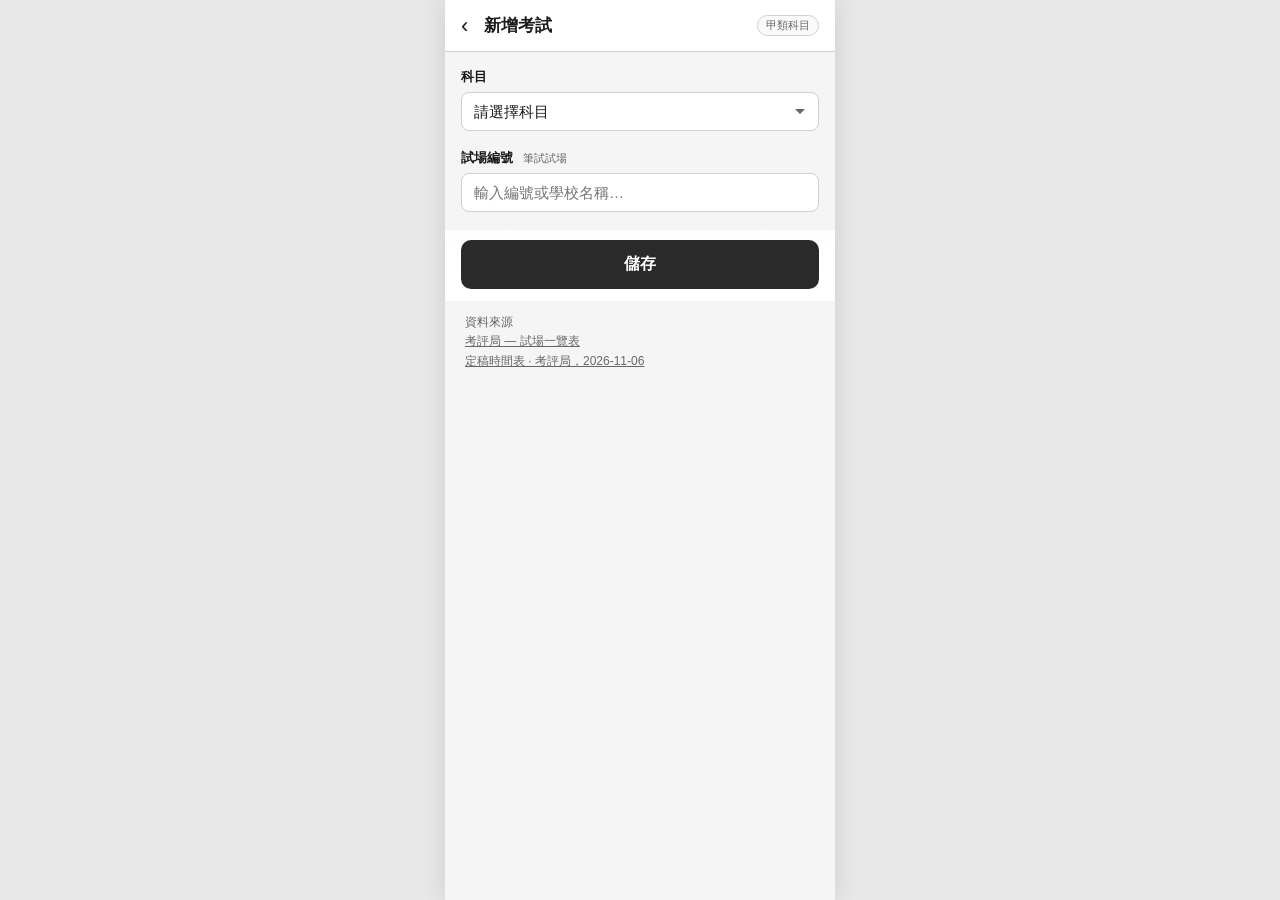
<file: add.html>
<!DOCTYPE html>
<html lang="zh-Hant">
<head>
  <meta charset="UTF-8" />
  <meta name="viewport" content="width=device-width, initial-scale=1, viewport-fit=cover" />
  <title>新增考試 — 我的試場</title>
  <link rel="manifest" href="manifest.webmanifest" />
  <meta name="theme-color" content="#111111" />
  <link rel="stylesheet" href="css/app.css" />
</head>
<body>
  <div class="app">
    <header class="topbar">
      <button type="button" class="btn-back" id="btnBack" aria-label="返回">‹</button>
      <h1 id="pageTitle">新增考試</h1>
      <span class="badge">甲類科目</span>
    </header>

    <form class="form-page" id="examForm" autocomplete="off">
      <div class="dup-banner" id="dupBanner" role="alert"></div>

      <!-- 科目 -->
      <div class="field">
        <label for="subject">科目</label>
        <select id="subject" name="subject" required>
          <option value="">請選擇科目</option>
        </select>
      </div>

      <!-- Language (bilingual only) -->
      <div class="field hidden" id="langField">
        <label>試卷語言</label>
        <div class="lang-chooser" id="langChooser" role="group" aria-label="試卷語言">
          <button type="button" class="lang-opt" data-lang="zh">中文卷</button>
          <button type="button" class="lang-opt" data-lang="en">英文卷</button>
        </div>
        <input type="hidden" id="lang" name="lang" value="" />
      </div>

      <!-- 試場編號 autocomplete — one subject = one venue -->
      <div class="field">
        <label for="centreInput">試場編號 <span class="hint" id="centreHint">筆試試場</span></label>
        <div class="ac-wrap">
          <input
            type="text"
            id="centreInput"
            name="centreInput"
            placeholder="輸入編號或學校名稱…"
            autocomplete="off"
          />
          <div class="ac-list" id="acList" role="listbox"></div>
        </div>
        <div class="centre-picked" id="centrePicked"></div>
        <input type="hidden" id="centreCode" name="centreCode" />
        <input type="hidden" id="centreName" name="centreName" />
        <input type="hidden" id="centreAddr" name="centreAddr" />
        <input type="hidden" id="centreLat" name="centreLat" />
        <input type="hidden" id="centreLng" name="centreLng" />
      </div>

      <div class="field hidden" id="manualVenueField">
        <label for="manualAddr">場地地址 <span class="hint">人手填寫後儲存時會嘗試定位</span></label>
        <input type="text" id="manualAddr" name="manualAddr" placeholder="輸入完整地址或場地名…" autocomplete="street-address" />
      </div>

      <!-- Exam schedule -->
      <div class="field schedule-block" id="scheduleBlock">
        <div class="section-label">考試時間</div>
        <div id="papersHost"></div>
      </div>

      <p class="err" id="formErr"></p>

      <div class="form-actions">
        <button type="submit" class="btn-save" id="btnSave">儲存</button>
      </div>
      <p class="data-source" id="dataSource">
        <span class="src-kicker">資料來源</span>
        <span class="src-line"><a href="https://www.hkeaa.edu.hk/tc/hkdse/admin/exam_centres/exam_centres.html" target="_blank" rel="noopener">考評局 — 試場一覽表</a></span>
        <span class="src-line"><a href="https://www.hkeaa.edu.hk/DocLibrary/Circulars/HKDSE/HKDSE_Finalised_Examination_Timetable_for_2027_Examination.pdf" target="_blank" rel="noopener">定稿時間表 · 考評局，2026-11-06</a></span>
      </p>
    </form>
  </div>

  <script src="data/sample.js"></script>
  <script src="js/storage.js"></script>
  <script>window.DSE_PLAUSIBLE_DOMAIN="";</script>
  <script src="js/analytics.js"></script>
  <script>
    (function () {
      var subjectEl = document.getElementById("subject");
      var langField = document.getElementById("langField");
      var langChooser = document.getElementById("langChooser");
      var langInput = document.getElementById("lang");
      var centreInput = document.getElementById("centreInput");
      var acList = document.getElementById("acList");
      var centrePicked = document.getElementById("centrePicked");
      var centreCode = document.getElementById("centreCode");
      var centreName = document.getElementById("centreName");
      var centreAddr = document.getElementById("centreAddr");
      var centreLat = document.getElementById("centreLat");
      var centreLng = document.getElementById("centreLng");
      var scheduleBlock = document.getElementById("scheduleBlock");
      var papersHost = document.getElementById("papersHost");
      var formErr = document.getElementById("formErr");
      var form = document.getElementById("examForm");
      var dupBanner = document.getElementById("dupBanner");
      var btnSave = document.getElementById("btnSave");
      var editId = null;
      var savedManual = {}; // paperKey → saved values when editing
      var blockedDuplicate = false;

      renderDataSource();

      SAMPLE.subjects.forEach(function (s) {
        var opt = document.createElement("option");
        opt.value = s.id;
        opt.textContent = s.nameZh;
        subjectEl.appendChild(opt);
      });

      function currentSubject() {
        return SAMPLE.subjects.find(function (s) {
          return s.id === subjectEl.value;
        });
      }

      function escapeHtml(s) {
        return String(s)
          .replace(/&/g, "&amp;")
          .replace(/</g, "&lt;")
          .replace(/>/g, "&gt;")
          .replace(/"/g, "&quot;");
      }

      function sourceLink(url, text) {
        var safe = escapeHtml(text);
        if (!url) return safe;
        return (
          '<a href="' +
          escapeHtml(url) +
          '" target="_blank" rel="noopener">' +
          safe +
          "</a>"
        );
      }

      /* Centres list + timetable. Wording comes from SAMPLE.meta. */
      function renderDataSource() {
        var el = document.getElementById("dataSource");
        if (!el || !window.SAMPLE || !SAMPLE.meta) return;
        var meta = SAMPLE.meta;
        var centresUrl = meta.centresSourceUrl || SAMPLE.sourceUrl || "";
        var centresLabel = meta.centresSourceLabelZh || "試場一覽表";
        var lines = [sourceLink(centresUrl, "考評局 — " + centresLabel)];

        var status = meta.timetableStatus || "";
        var kind =
          meta.timetableSourceLabelZh ||
          (status === "provisional"
            ? "暫定時間表"
            : status === "finalised"
              ? "定稿時間表"
              : "考試時間表");
        if (status === "provisional" && kind.indexOf("暫定") < 0) {
          kind += "（暫定）";
        }
        var cite = meta.timetableCitationZh || "";
        var timetableLabel = kind + (cite ? " · " + cite : "");
        if (cite || meta.timetableSourceUrl || meta.timetableSource) {
          lines.push(sourceLink(meta.timetableSourceUrl || "", timetableLabel));
        }

        el.innerHTML =
          '<span class="src-kicker">資料來源</span>' +
          lines
            .map(function (html) {
              return '<span class="src-line">' + html + "</span>";
            })
            .join("");
      }

      function formatDateZh(iso) {
        if (!iso) return "";
        var p = iso.split("-");
        if (p.length !== 3) return iso;
        return Number(p[1]) + "月" + Number(p[2]) + "日";
      }

      function paperLabel(p) {
        if (p.labelZh) return p.labelZh;
        if (p.paper === "PRACTICAL") return "實習";
        return SAMPLE.getPaperLabel
          ? SAMPLE.getPaperLabel(subjectEl.value, p.paper)
          : p.paper;
      }

      /* ——— Duplicate subject check ——— */
      function checkDuplicate() {
        dupBanner.classList.remove("visible");
        dupBanner.innerHTML = "";
        blockedDuplicate = false;
        btnSave.disabled = false;

        var subj = currentSubject();
        if (!subj || editId) return; // editing own entry is fine

        var existing = ExamStore.findBySubject(subj.id, null);
        if (!existing) return;

        blockedDuplicate = true;
        btnSave.disabled = true;
        dupBanner.innerHTML =
          "已儲存「" +
          escapeHtml(subj.nameZh) +
          "」。不可重複新增。" +
          ' <a href="add.html?id=' +
          encodeURIComponent(existing.id) +
          '">前往編輯</a>';
        dupBanner.classList.add("visible");
      }

      
      function updateCentreHint() {
        var hint = document.getElementById("centreHint");
        if (!hint) return;
        var subj = currentSubject();
        if (!subj) {
          hint.textContent = "先選科目";
          return;
        }
        var n = centresPool().length;
        if (subj.hasOral) hint.textContent = "口試試場（" + n + "）";
        else if (subj.hasPractical) {
          hint.textContent = n
            ? "實習試場（" + n + "）"
            : "公開表無此科試場，請手動填編號／名稱";
        } else hint.textContent = "筆試試場（" + n + " 間跟科目）";
      }

      function syncLanguageVisibility() {
        var subj = currentSubject();
        langChooser.classList.remove("visible");
        langField.classList.add("hidden");
        langInput.value = "";
        Array.prototype.forEach.call(
          langChooser.querySelectorAll(".lang-opt"),
          function (btn) {
            btn.classList.remove("selected");
          }
        );

        if (subj && subj.bilingual) {
          langField.classList.remove("hidden");
          langChooser.classList.add("visible");
        }
        updateCentreHint();
        checkDuplicate();
        refreshSchedule();
      }

      langChooser.addEventListener("click", function (e) {
        var btn = e.target.closest(".lang-opt");
        if (!btn) return;
        Array.prototype.forEach.call(
          langChooser.querySelectorAll(".lang-opt"),
          function (b) {
            b.classList.toggle("selected", b === btn);
          }
        );
        langInput.value = btn.getAttribute("data-lang");
        refreshSchedule();
      });

      subjectEl.addEventListener("change", function () {
        showErr("");
        clearCentre();
        centreInput.value = "";
        acList.classList.remove("open");
        syncLanguageVisibility();
        updateCentreHint();
        toggleManualVenue();
      });

      /* ——— Compact read-only + manual rows ——— */
      function refreshSchedule(overridePapers) {
        var subj = currentSubject();
        papersHost.innerHTML = "";
        scheduleBlock.classList.remove("visible");
        if (!subj) return;

        var lang = langInput.value;
        if (subj.bilingual && !lang) return;

        var papers =
          overridePapers || SAMPLE.getTimetable(subj.id, lang || null);
        if (!papers.length) return;

        scheduleBlock.classList.add("visible");

        var readonly = [];
        var manual = [];
        papers.forEach(function (p) {
          if (p.userEntered) manual.push(p);
          else readonly.push(p);
        });

        if (readonly.length) {
          papersHost.appendChild(buildCompactBlock(readonly));
        }
        manual.forEach(function (p) {
          papersHost.appendChild(buildManualRow(p));
        });
      }

      function buildCompactBlock(papers) {
        // Group by date for compact display
        var byDate = {};
        var order = [];
        papers.forEach(function (p) {
          var d = p.date || "";
          if (!byDate[d]) {
            byDate[d] = [];
            order.push(d);
          }
          byDate[d].push(p);
        });

        var wrap = document.createElement("div");
        wrap.className = "schedule-compact";
        wrap.setAttribute("data-readonly", "1");

        order.forEach(function (d) {
          var group = document.createElement("div");
          group.className = "compact-group";
          if (d) {
            var dateEl = document.createElement("div");
            dateEl.className = "compact-date";
            dateEl.textContent = formatDateZh(d);
            group.appendChild(dateEl);
          }
          var line = document.createElement("div");
          line.className = "compact-line";
          var bits = byDate[d].map(function (p) {
            var time =
              (p.start || "") + (p.end ? "–" + p.end : "");
            // Compact: (P1) 08:30–10:00; for P3 append clear Chinese label
            if (p.paper === "P3") {
              return "（P3）" + time + "  " + paperLabel(p);
            }
            return "（" + p.paper + "）" + time;
          });
          line.textContent = bits.join("  ");
          // Store data on dataset for collect
          byDate[d].forEach(function (p) {
            var hidden = document.createElement("input");
            hidden.type = "hidden";
            hidden.className = "ro-paper";
            hidden.dataset.paper = p.paper;
            hidden.dataset.labelZh = paperLabel(p);
            hidden.dataset.date = p.date || "";
            hidden.dataset.start = p.start || "";
            hidden.dataset.end = p.end || "";
            group.appendChild(hidden);
          });
          group.appendChild(line);
          wrap.appendChild(group);
        });
        return wrap;
      }

      function formatZhDate(iso) {
        if (!iso) return "";
        var p = String(iso).split("-");
        if (p.length !== 3) return iso;
        return Number(p[0]) + "年" + Number(p[1]) + "月" + Number(p[2]) + "號";
      }

      function allowedDatesForPaper(p) {
        var set = {};
        if (p.date) set[p.date] = true;
        if (p.dateStart && p.dateEnd) {
          var cur = new Date(p.dateStart + "T12:00:00");
          var end = new Date(p.dateEnd + "T12:00:00");
          var weekdaysOnly =
            p.paper === "P4" ||
            (p.allowedDatesExtra && p.allowedDatesExtra.length);
          while (cur <= end) {
            var dow = cur.getDay(); // 0 Sun … 6 Sat
            if (!weekdaysOnly || (dow !== 0 && dow !== 6)) {
              var y = cur.getFullYear();
              var m = String(cur.getMonth() + 1).padStart(2, "0");
              var d = String(cur.getDate()).padStart(2, "0");
              set[y + "-" + m + "-" + d] = true;
            }
            cur.setDate(cur.getDate() + 1);
          }
        }
        (p.allowedDatesExtra || []).forEach(function (d) {
          if (d) set[d] = true;
        });
        return Object.keys(set).sort();
      }

      function formatAllowedDatesErr(allowed, p) {
        var extras =
          p && p.allowedDatesExtra && p.allowedDatesExtra.length
            ? p.allowedDatesExtra.slice()
            : [];
        // fallback: SEN dates often sit outside weekday window in allowed[]
        if (!extras.length && allowed && p && p.dateStart && p.dateEnd) {
          allowed.forEach(function (d) {
            if (d < p.dateStart || d > p.dateEnd) extras.push(d);
          });
        }
        var parts = [];
        if (p && p.dateStart && p.dateEnd) {
          parts.push(
            "平日 " + formatZhDate(p.dateStart) + "至" + formatZhDate(p.dateEnd)
          );
        }
        extras.forEach(function (d) {
          parts.push("SEN " + formatZhDate(d));
        });
        if (parts.length) return parts.join("；");
        if (!allowed || !allowed.length) return "";
        if (allowed.length === 1) return formatZhDate(allowed[0]);
        return formatZhDate(allowed[0]) + "至" + formatZhDate(allowed[allowed.length - 1]);
      }

      function windowHintText(p) {
        if (p.note) return p.note;
        var parts = [];
        if (p.dateStart && p.dateEnd) {
          parts.push(
            "公開窗期：" + formatZhDate(p.dateStart) + "至" + formatZhDate(p.dateEnd)
          );
        }
        (p.allowedDatesExtra || []).forEach(function (d) {
          parts.push("SEN：" + formatZhDate(d));
        });
        if (parts.length) return "請按准考證填實際時段。" + parts.join("；");
        var isOral = p.paper === "P4";
        var isPractical = p.paper === "PRACTICAL";
        if (isOral) return "口試時間由考生自行填寫（非公開時間表）；試場見上方";
        if (isPractical) return "實習時段由考生自行填寫；試場見上方";
        return "請自行填寫日期／時間";
      }

      function buildManualRow(p) {
        var key = p.paper;
        var saved = savedManual[key] || {};
        var label = paperLabel(p);
        var isOral = p.paper === "P4";
        var isPractical = p.paper === "PRACTICAL";
        var hint = windowHintText(p);
        var allowed = allowedDatesForPaper(p);

        var row = document.createElement("div");
        row.className = "paper-manual";
        row.dataset.paper = p.paper;
        row.dataset.labelZh = label;
        row.dataset.userEntered = "1";
        if (allowed.length) row.dataset.allowedDates = allowed.join(",");
        if (p.dateStart) row.dataset.dateStart = p.dateStart;
        if (p.dateEnd) row.dataset.dateEnd = p.dateEnd;
        if (p.allowedDatesExtra && p.allowedDatesExtra.length) {
          row.dataset.allowedExtra = p.allowedDatesExtra.join(",");
        }

        var dateAttrs = "";
        if (p.dateStart) dateAttrs += ' min="' + escapeHtml(p.dateStart) + '"';
        if (p.dateEnd && !(p.allowedDatesExtra || []).length) {
          dateAttrs += ' max="' + escapeHtml(p.dateEnd) + '"';
        } else if (allowed.length) {
          // with SEN outside range: use overall min/max for picker, validate strictly on submit
          dateAttrs += ' min="' + escapeHtml(allowed[0]) + '"';
          dateAttrs += ' max="' + escapeHtml(allowed[allowed.length - 1]) + '"';
        }

        row.innerHTML =
          '<div class="paper-tag">（' +
          escapeHtml(isOral ? "P4" : isPractical ? "實習" : p.paper) +
          "）" +
          escapeHtml(label) +
          (isOral ? " · 口試" : "") +
          "</div>" +
          '<div class="paper-hint">' +
          escapeHtml(hint) +
          "</div>" +
          '<div class="row-grid full">' +
          "<div><label>日期</label>" +
          '<input type="date" class="p-date" value="' +
          escapeHtml(saved.date || p.date || "") +
          '"' +
          dateAttrs +
          ' required /></div>' +
          "</div>" +
          '<div class="row-grid">' +
          "<div><label>開始</label>" +
          '<input type="time" class="p-start" value="' +
          escapeHtml(saved.start || "") +
          '" required /></div>' +
          "<div><label>結束</label>" +
          '<input type="time" class="p-end" value="' +
          escapeHtml(saved.end || "") +
          '" /></div>' +
          "</div>";

        return row;
      }

      /* ——— Autocomplete ——— */
      function centresPool() {
        var subj = currentSubject();
        if (!subj) return [];
        if (SAMPLE.centresForSubject) return SAMPLE.centresForSubject(subj.id);
        return SAMPLE.centres;
      }

      function toggleManualVenue() {
        var field = document.getElementById("manualVenueField");
        var addr = document.getElementById("manualAddr");
        if (!field || !addr) return;
        var pool = centresPool();
        var subj = currentSubject();
        var need = subj && (!pool || !pool.length);
        field.classList.toggle("hidden", !need);
        if (!need) addr.value = "";
      }


      function loadProj4() {
        return new Promise(function (resolve, reject) {
          if (window.proj4) {
            resolve(window.proj4);
            return;
          }
          var s = document.createElement("script");
          s.src = "https://cdn.jsdelivr.net/npm/proj4@2.11.0/dist/proj4.js";
          s.onload = function () { resolve(window.proj4); };
          s.onerror = function () { reject(new Error("proj4 load failed")); };
          document.head.appendChild(s);
        });
      }

      function geocodeMapGov(q) {
        var url =
          "https://www.map.gov.hk/gs/api/v1.0.0/locationSearch?q=" +
          encodeURIComponent(q);
        return fetch(url, { headers: { Accept: "application/json" } })
          .then(function (r) {
            if (!r.ok) throw new Error("HTTP " + r.status);
            return r.json();
          })
          .then(function (payload) {
            if (!payload || !payload.length) return null;
            var top = payload[0];
            return loadProj4().then(function (proj4) {
              proj4.defs(
                "EPSG:2326",
                "+proj=tmerc +lat_0=22.31213333333334 +lon_0=114.1785555555556 +k=1 +x_0=836694.05 +y_0=819069.8 +ellps=intl +towgs84=-162.619,-276.959,-161.764,0.067753,-2.243649,-1.158827,-1.094246 +units=m +no_defs"
              );
              var wgs = proj4("EPSG:2326", "EPSG:4326", [
                Number(top.x),
                Number(top.y),
              ]);
              return {
                lng: Math.round(wgs[0] * 1e6) / 1e6,
                lat: Math.round(wgs[1] * 1e6) / 1e6,
                matchName: top.nameZH || top.nameEN || "",
                matchAddr: top.addressZH || top.addressEN || "",
              };
            });
          });
      }

      function geocodeNominatim(q) {
        var url =
          "https://nominatim.openstreetmap.org/search?format=json&limit=1&countrycodes=hk&q=" +
          encodeURIComponent(q);
        return fetch(url, {
          headers: { Accept: "application/json" },
        }).then(function (r) {
          if (!r.ok) throw new Error("HTTP " + r.status);
          return r.json();
        }).then(function (arr) {
          if (!arr || !arr.length) return null;
          return {
            lat: Math.round(Number(arr[0].lat) * 1e6) / 1e6,
            lng: Math.round(Number(arr[0].lon) * 1e6) / 1e6,
            matchName: arr[0].display_name || "",
            matchAddr: arr[0].display_name || "",
          };
        });
      }

      function geocodeAddress(q) {
        q = (q || "").trim();
        if (!q) return Promise.resolve(null);
        return geocodeMapGov(q).catch(function () {
          return geocodeNominatim(q);
        });
      }

      function normalizePlace(s) {
        return String(s || "")
          .toLowerCase()
          .replace(/[\s\u3000]+/g, "")
          .replace(/[0-9０-９]+/g, "")
          .replace(/[\u0021-\u002f\u003a-\u0040\u005b-\u0060\u007b-\u007e]/g, "");
      }

      function placeTokens(s) {
        var raw = String(s || "").trim();
        var out = [];
        // CJK bigrams + latin words length>=2
        var lat = raw.toLowerCase().match(/[a-z]{2,}/g) || [];
        lat.forEach(function (w) { out.push(w); });
        var cjk = raw.replace(/[a-zA-Z0-9\s]+/g, "");
        for (var i = 0; i < cjk.length - 1; i++) {
          out.push(cjk.slice(i, i + 2));
        }
        if (cjk.length === 1) out.push(cjk);
        return out;
      }

      /** @returns {"ok"|"ask"|"no"} */
      function geocodeConfidence(q, hit) {
        if (!hit) return "no";
        var hay = normalizePlace(
          (hit.matchName || "") + (hit.matchAddr || "")
        );
        var qn = normalizePlace(q);
        if (!hay || !qn) return "no";
        if (hay.indexOf(qn) >= 0 || (qn.length >= 2 && qn.indexOf(normalizePlace(hit.matchName)) >= 0 && normalizePlace(hit.matchName).length >= 2)) {
          return "ok";
        }
        var toks = placeTokens(q);
        if (!toks.length) return "no";
        var hitN = 0;
        toks.forEach(function (tok) {
          if (hay.indexOf(normalizePlace(tok)) >= 0 || hay.indexOf(tok) >= 0) hitN++;
        });
        var ratio = hitN / toks.length;
        if (ratio >= 0.5) return "ok";
        if (ratio >= 0.25) return "ask";
        return "no";
      }

      function confirmGeocodeHit(hit) {
        var label =
          (hit.matchName || "") +
          (hit.matchAddr ? "（" + hit.matchAddr + "）" : "");
        return window.confirm(
          "是否指：" + (label || "此座標") + "？\n確認後先落 pin；取消可改寫地址再試。"
        );
      }

      function filterCentres(q) {
        var pool = centresPool();
        q = (q || "").trim().toLowerCase();
        if (!pool.length) return { items: [], total: 0, q: q };
        if (!q) return { items: pool, total: pool.length, q: q };
        var items = pool.filter(function (c) {
          return (
            c.code.toLowerCase().indexOf(q) >= 0 ||
            c.nameZh.toLowerCase().indexOf(q) >= 0 ||
            (c.addressZh || "").toLowerCase().indexOf(q) >= 0
          );
        });
        return { items: items, total: items.length, q: q };
      }

      function renderAc(result) {
        acList.innerHTML = "";
        var items = result && result.items ? result.items : [];
        var total = result && result.total != null ? result.total : items.length;
        if (!items.length) {
          if (result && result.q) {
            var empty = document.createElement("div");
            empty.className = "ac-footer";
            empty.textContent = "無符合「" + result.q + "」嘅試場（共 " + centresPool().length + " 間）";
            acList.appendChild(empty);
            acList.classList.add("open");
            return;
          }
          acList.classList.remove("open");
          return;
        }
        items.forEach(function (c) {
          var item = document.createElement("div");
          item.className = "ac-item";
          item.setAttribute("role", "option");
          item.innerHTML =
            '<div class="code">' +
            escapeHtml(c.code) +
            "</div>" +
            '<div class="name">' +
            escapeHtml(c.nameZh) +
            "</div>" +
            '<div class="addr">' +
            escapeHtml(c.addressZh) +
            "</div>";
          item.addEventListener("mousedown", function (e) {
            e.preventDefault();
            pickCentre(c);
          });
          acList.appendChild(item);
        });
        var foot = document.createElement("div");
        foot.className = "ac-footer";
        foot.textContent = result && result.q
          ? "共 " + total + " 間符合 · 可滾動揀"
          : "共 " + total + " 間 · 可滾動或輸入編號／校名收窄";
        acList.appendChild(foot);
        acList.classList.add("open");
      }

      function pickCentre(c) {
        centreCode.value = c.code;
        centreName.value = c.nameZh;
        centreAddr.value = c.addressZh;
        centreLat.value = c.lat != null ? String(c.lat) : "";
        centreLng.value = c.lng != null ? String(c.lng) : "";
        centreInput.value = c.code;
        centrePicked.innerHTML =
          "<strong>" +
          escapeHtml(c.code) +
          "</strong> · " +
          escapeHtml(c.nameZh) +
          "<br/>" +
          escapeHtml(c.addressZh);
        centrePicked.classList.add("visible");
        acList.classList.remove("open");
      }

      function clearCentre() {
        centreCode.value = "";
        centreName.value = "";
        centreAddr.value = "";
        centreLat.value = "";
        centreLng.value = "";
        centrePicked.classList.remove("visible");
        centrePicked.innerHTML = "";
      }

      function closeAc() {
        acList.classList.remove("open");
      }

      centreInput.addEventListener("input", function () {
        clearCentre();
        renderAc(filterCentres(centreInput.value));
      });
      centreInput.addEventListener("focus", function () {
        renderAc(filterCentres(centreInput.value));
      });
      centreInput.addEventListener("blur", function () {
        setTimeout(closeAc, 150);
      });
      // E3: Esc／Enter／儲存先收起列表，唔擋住儲存掣
      centreInput.addEventListener("keydown", function (e) {
        if (!acList.classList.contains("open")) return;
        if (e.key === "Escape") {
          e.preventDefault();
          closeAc();
          return;
        }
        if (e.key === "Enter") {
          e.preventDefault();
          closeAc();
          centreInput.blur();
        }
      });
      btnSave.addEventListener("pointerdown", function () {
        closeAc();
      });
      // F7: the open list sits above 儲存. Choosing a row releases the list on
      // mousedown, so the click can land on the button underneath. Swallow that
      // one click; a later tap on 儲存 (list already closed) still submits (E3).
      var listPointerDown = false;
      acList.addEventListener("pointerdown", function () {
        listPointerDown = true;
      });
      document.addEventListener("pointerup", function () {
        if (!listPointerDown) return;
        setTimeout(function () {
          listPointerDown = false;
        }, 0);
      });
      btnSave.addEventListener(
        "click",
        function (e) {
          if (!listPointerDown) return;
          e.preventDefault();
          e.stopPropagation();
        },
        true
      );

      function showErr(msg) {
        if (!msg) {
          formErr.classList.remove("visible");
          formErr.textContent = "";
          return;
        }
        formErr.textContent = msg;
        formErr.classList.add("visible");
      }

      function collectPapers() {
        var out = [];
        // read-only hidden fields
        papersHost.querySelectorAll(".ro-paper").forEach(function (el) {
          out.push({
            paper: el.dataset.paper,
            labelZh: el.dataset.labelZh || "",
            date: el.dataset.date || "",
            start: el.dataset.start || "",
            end: el.dataset.end || "",
            userEntered: false,
          });
        });
        // manual rows
        papersHost.querySelectorAll(".paper-manual").forEach(function (row) {
          var item = {
            paper: row.dataset.paper,
            labelZh: row.dataset.labelZh || "",
            date: row.querySelector(".p-date").value,
            start: row.querySelector(".p-start").value,
            end: (row.querySelector(".p-end") || {}).value || "",
            userEntered: true,
          };
out.push(item);
        });
        return out;
      }

      form.addEventListener("submit", function (e) {
        e.preventDefault();
        if (listPointerDown) {
          listPointerDown = false;
          closeAc();
          return;
        }
        closeAc();
        showErr("");
        doSave();
      });

      function doSave() {

        var subj = currentSubject();
        if (!subj) {
          showErr("請選擇科目");
          return;
        }
        if (blockedDuplicate) {
          showErr("此科目已存在，請前往編輯");
          return;
        }
        if (subj.bilingual && !langInput.value) {
          showErr("請選擇試卷語言（中文卷／英文卷）");
          return;
        }
        if (!centreCode.value) {
          var pool = centresPool();
          var typed = (centreInput.value || "").trim();
          // music_prac / pe_prac 等公開表無資料：允許手動輸入
          if (!pool.length && typed) {
            centreCode.value = typed;
            centreName.value = typed;
            centreAddr.value = centreAddr.value || "";
          } else {
            showErr(pool.length ? "請從列表選擇試場" : "請手動輸入試場編號或名稱");
            return;
          }
        }
        if (!scheduleBlock.classList.contains("visible")) {
          showErr("考試時間表未能載入");
          return;
        }

        // Re-check duplicate at save time
        if (!editId) {
          var existing = ExamStore.findBySubject(subj.id, null);
          if (existing) {
            checkDuplicate();
            showErr("此科目已存在，請前往編輯");
            return;
          }
        }

        var papers = collectPapers();
        if (!papers.length) {
          showErr("考試時間表未能載入");
          return;
        }
        // Validate: at least one timed paper; manual rows must be filled
        var hasTimed = papers.some(function (p) {
          return p.date && p.start;
        });
        if (!hasTimed) {
          showErr("請填寫開考時間");
          return;
        }
        for (var i = 0; i < papers.length; i++) {
          if (papers[i].userEntered && (!papers[i].date || !papers[i].start)) {
            showErr(
              "請填寫「" +
                (papers[i].labelZh || papers[i].paper) +
                "」的日期與開始時間"
            );
            return;
          }
          if (papers[i].userEntered && papers[i].start && papers[i].end) {
            if (papers[i].end <= papers[i].start) {
              showErr(
                "「" +
                  (papers[i].labelZh || papers[i].paper) +
                  "」開始時間要早過結束時間"
              );
              return;
            }
          }
        }
        // #8 allowed dates from timetable window
        var manualRows = papersHost.querySelectorAll(".paper-manual");
        for (var r = 0; r < manualRows.length; r++) {
          var row = manualRows[r];
          var allowedStr = row.dataset.allowedDates || "";
          if (!allowedStr) continue;
          var allowed = allowedStr.split(",");
          var dv = row.querySelector(".p-date").value;
          if (dv && allowed.indexOf(dv) < 0) {
            var paperMeta = {
              dateStart: row.dataset.dateStart || "",
              dateEnd: row.dataset.dateEnd || "",
              allowedDatesExtra: (row.dataset.allowedExtra || "")
                .split(",")
                .filter(Boolean),
            };
            showErr(
              "「" +
                (row.dataset.labelZh || row.dataset.paper) +
                "」日期只可以係：" +
                formatAllowedDatesErr(allowed, paperMeta)
            );
            return;
          }
        }

        var langLabel = "";
        if (langInput.value === "zh") langLabel = "中文卷";
        if (langInput.value === "en") langLabel = "英文卷";

        var manualAddrEl = document.getElementById("manualAddr");
        if (manualAddrEl && manualAddrEl.value.trim()) {
          centreAddr.value = manualAddrEl.value.trim();
          if (!centreName.value) centreName.value = centreInput.value.trim() || manualAddrEl.value.trim();
        }

        function persist(lat, lng) {
          var entry = {
            id: editId || ExamStore.uid(),
            subjectId: subj.id,
            subjectNameZh: subj.nameZh,
            lang: langInput.value || null,
            langLabel: langLabel || null,
            centreCode: centreCode.value,
            centreNameZh: centreName.value,
            addressZh: centreAddr.value,
            lat: lat,
            lng: lng,
            papers: papers,
          };
          if (editId) {
            var prev = ExamStore.get(editId);
            if (prev && prev.createdAt) entry.createdAt = prev.createdAt;
            else entry.createdAt = new Date().toISOString();
            ExamStore.update(editId, entry);
          } else {
            entry.createdAt = new Date().toISOString();
            ExamStore.add(entry);
            if (window.DseAnalytics) window.DseAnalytics.track("exam_add");
          }
          window.location.href = "index.html";
        }

        var lat = centreLat.value ? Number(centreLat.value) : null;
        var lng = centreLng.value ? Number(centreLng.value) : null;
        // N6: library coords kept; only geocode when missing
        if (lat != null && lng != null && !isNaN(lat) && !isNaN(lng)) {
          persist(lat, lng);
          return;
        }
        var q = (centreAddr.value || centreName.value || centreInput.value || "").trim();
        if (!q) {
          persist(null, null);
          return;
        }
        btnSave.disabled = true;
        btnSave.textContent = "定位中…";
        geocodeAddress(q)
          .then(function (hit) {
            btnSave.disabled = false;
            btnSave.textContent = "儲存";
            if (!hit) {
              showErr("搵唔到，可改寫地址再試");
              return;
            }
            var conf = geocodeConfidence(q, hit);
            if (conf === "no") {
              showErr("搵唔到，可改寫地址再試");
              return;
            }
            if (conf === "ask" || conf === "ok") {
              // E1: always confirm matched place before pinning manual geocode
              if (!confirmGeocodeHit(hit)) {
                showErr("搵唔到，可改寫地址再試");
                return;
              }
            }
            centreLat.value = String(hit.lat);
            centreLng.value = String(hit.lng);
            if (hit.matchAddr && !centreAddr.value) centreAddr.value = hit.matchAddr;
            persist(hit.lat, hit.lng);
          })
          .catch(function () {
            btnSave.disabled = false;
            btnSave.textContent = "儲存";
            showErr("搵唔到，可改寫地址再試");
          });
      }

      document.getElementById("btnBack").addEventListener("click", function () {
        window.location.href = "index.html";
      });

      /* ——— Edit mode ——— */
      function loadEdit() {
        var params = new URLSearchParams(window.location.search);
        var id = params.get("id");
        if (!id) {
          langField.classList.add("hidden");
          return;
        }
        var exam = ExamStore.get(id);
        if (!exam) {
          langField.classList.add("hidden");
          return;
        }
        editId = id;
        document.getElementById("pageTitle").textContent = "編輯考試";

        // Preserve user-entered paper values
        (exam.papers || []).forEach(function (p) {
          if (p.userEntered) {
            savedManual[p.paper] = {
              date: p.date || "",
              start: p.start || "",
              end: p.end || "",
              centreCode: p.centreCode || "",
              addressZh: p.addressZh || "",
            };
          }
        });

        subjectEl.value = exam.subjectId;
        // Disable subject change on edit to keep 1:1 subject rule simple
        subjectEl.disabled = true;

        syncLanguageVisibility();

        if (exam.lang) {
          langInput.value = exam.lang;
          Array.prototype.forEach.call(
            langChooser.querySelectorAll(".lang-opt"),
            function (btn) {
              btn.classList.toggle(
                "selected",
                btn.getAttribute("data-lang") === exam.lang
              );
            }
          );
          refreshSchedule();
        } else {
          refreshSchedule();
        }

        var pool = centresPool();
        var centre = pool.find(function (c) {
          return c.code === exam.centreCode;
        });
        if (!centre && SAMPLE.centres) {
          // fallback only if code not in subject pool (legacy)
          centre = SAMPLE.centres.find(function (c) {
            return c.code === exam.centreCode;
          });
        }
        if (centre) {
          pickCentre(centre);
        } else {
          pickCentre({
            code: exam.centreCode,
            nameZh: exam.centreNameZh,
            addressZh: exam.addressZh,
            lat: exam.lat,
            lng: exam.lng,
          });
        }
        toggleManualVenue();
      }

      loadEdit();
    })();
  </script>
</body>
</html>
</file>
<file: css/app.css>
/* DSE 考試地點助手 v0.3 — mobile-first ~390px, grayscale/simple */
*,
*::before,
*::after {
  box-sizing: border-box;
  margin: 0;
  padding: 0;
}

:root {
  --bg: #f5f5f5;
  --surface: #ffffff;
  --border: #d0d0d0;
  --text: #1a1a1a;
  --muted: #666666;
  --pin: #444444;
  --fab: #2a2a2a;
  --drawer-h: 50%;
  --drawer-collapsed: 56px;
  --drawer-mid: 50%;
  --drawer-expanded: calc(100% - 52px);
  --radius: 12px;
  --shadow: 0 -2px 16px rgba(0, 0, 0, 0.08);
  --topbar-h: 52px;
}

html,
body {
  height: 100%;
  font-family: -apple-system, BlinkMacSystemFont, "Segoe UI", "PingFang HK",
    "Noto Sans TC", "Microsoft JhengHei", sans-serif;
  font-size: 15px;
  color: var(--text);
  background: #e8e8e8;
  -webkit-tap-highlight-color: transparent;
}

.app {
  max-width: 390px;
  margin: 0 auto;
  min-height: 100%;
  height: 100%;
  background: var(--bg);
  position: relative;
  display: flex;
  flex-direction: column;
  box-shadow: 0 0 24px rgba(0, 0, 0, 0.12);
  overflow: hidden;
}

/* ——— Top bar ——— */
.topbar {
  flex: 0 0 auto;
  display: flex;
  align-items: center;
  gap: 8px;
  padding: 12px 16px;
  background: var(--surface);
  border-bottom: 1px solid var(--border);
  z-index: 10;
  height: var(--topbar-h);
}

.topbar h1 {
  white-space: nowrap;
  overflow: hidden;
  text-overflow: ellipsis;
  font-size: 17px;
  font-weight: 600;
  flex: 1;
}

.topbar .btn-back {
  border: none;
  background: transparent;
  font-size: 22px;
  line-height: 1;
  padding: 4px 8px 4px 0;
  cursor: pointer;
  color: var(--text);
}

.badge {
  font-size: 11px;
  color: var(--muted);
  border: 1px solid var(--border);
  border-radius: 999px;
  padding: 2px 8px;
  white-space: nowrap;
  background: #fafafa;
}

/* ——— Map placeholder ——— */
.map-area {
  flex: 1 1 auto;
  position: relative;
  background: #d8d8d8;
  min-height: 120px;
}

.map-label {
  position: absolute;
  top: 10px;
  left: 12px;
  font-size: 11px;
  color: var(--muted);
  background: rgba(255, 255, 255, 0.75);
  padding: 2px 8px;
  border-radius: 4px;
  z-index: 2;
}

.map-svg {
  width: 100%;
  height: 100%;
  display: block;
}

.pin {
  fill: var(--pin);
  stroke: #fff;
  stroke-width: 1.5;
  transition: fill 0.15s ease;
}

.pin-group {
  cursor: pointer;
  transition: transform 0.2s ease;
}

.pin-group.selected .pin {
  fill: #111;
  stroke: #fff;
  stroke-width: 2;
}

.pin-group.selected {
  filter: drop-shadow(0 2px 4px rgba(0, 0, 0, 0.35));
}

.pin-count {
  position: absolute;
  bottom: calc(var(--drawer-h) + 12px);
  left: 12px;
  font-size: 12px;
  color: var(--muted);
  background: rgba(255, 255, 255, 0.9);
  padding: 4px 10px;
  border-radius: 999px;
  border: 1px solid var(--border);
  z-index: 5;
  transition: bottom 0.2s ease;
}

/* ——— FAB ——— */
.fab {
  position: absolute;
  right: 16px;
  /* Cap so full-height drawer cannot push FAB off-screen (N18) */
  bottom: min(calc(var(--drawer-h) + 16px), calc(100% - var(--topbar-h) - 68px));
  width: 52px;
  height: 52px;
  border-radius: 50%;
  background: var(--fab);
  color: #fff;
  border: none;
  font-size: 28px;
  line-height: 1;
  cursor: pointer;
  box-shadow: 0 4px 12px rgba(0, 0, 0, 0.25);
  z-index: 20;
  display: flex;
  align-items: center;
  justify-content: center;
  text-decoration: none;
  transition: bottom 0.2s ease;
}

.fab:active {
  transform: scale(0.96);
}

/* ——— Pull-up drawer (3 snap states) ——— */
.drawer {
  position: absolute;
  left: 0;
  right: 0;
  bottom: 0;
  height: var(--drawer-h);
  background: var(--surface);
  border-radius: 16px 16px 0 0;
  box-shadow: var(--shadow);
  display: flex;
  flex-direction: column;
  z-index: 15;
  transition: height 0.22s ease;
  will-change: height;
  touch-action: none;
}

.drawer.dragging {
  transition: none;
}

.drawer-handle-zone {
  flex: 0 0 auto;
  padding: 8px 0 4px;
  cursor: grab;
  touch-action: none;
  user-select: none;
  -webkit-user-select: none;
}

.drawer-handle-zone:active {
  cursor: grabbing;
}

.drawer-handle {
  width: 36px;
  height: 4px;
  background: #ccc;
  border-radius: 2px;
  margin: 0 auto;
}

.drawer-title {
  font-size: 13px;
  color: var(--muted);
  padding: 4px 16px 8px;
  flex: 0 0 auto;
  user-select: none;
}

.drawer-list {
  flex: 1 1 auto;
  overflow-y: auto;
  padding: 0 12px 20px;
  -webkit-overflow-scrolling: touch;
  overscroll-behavior: contain;
}

.drawer[data-state="collapsed"] .drawer-list,
.drawer[data-state="collapsed"] .drawer-title {
  visibility: hidden;
  pointer-events: none;
}

/* ——— Exam cards ——— */
.exam-card {
  background: #fafafa;
  border: 1px solid var(--border);
  border-radius: var(--radius);
  padding: 12px 14px;
  margin-bottom: 10px;
  cursor: pointer;
  transition: border-color 0.15s ease, box-shadow 0.15s ease, background 0.15s ease;
}

.exam-card.selected {
  border-color: #333;
  background: #fff;
  box-shadow: 0 0 0 2px rgba(0, 0, 0, 0.12);
}

.exam-card-title {
  font-size: 15px;
  font-weight: 600;
  margin-bottom: 6px;
}

.exam-card-meta {
  font-size: 13px;
  color: var(--muted);
  line-height: 1.45;
  margin-bottom: 2px;
}

.exam-card-meta .addr {
  word-break: break-word;
}

.exam-card-times {
  font-size: 13px;
  margin-top: 8px;
  color: var(--text);
  line-height: 1.5;
}

.exam-card-times .slot {
  display: block;
}

.exam-card-times .slot-label {
  color: var(--muted);
  font-size: 12px;
}

.exam-card-actions {
  display: flex;
  gap: 8px;
  margin-top: 10px;
  justify-content: flex-end;
}

.icon-btn {
  display: inline-flex;
  align-items: center;
  gap: 4px;
  border: 1px solid var(--border);
  background: var(--surface);
  border-radius: 8px;
  padding: 6px 10px;
  font-size: 12px;
  color: var(--text);
  cursor: pointer;
  text-decoration: none;
}

.icon-btn:active {
  background: #eee;
}

.icon-btn svg {
  width: 14px;
  height: 14px;
  fill: none;
  stroke: currentColor;
  stroke-width: 2;
  stroke-linecap: round;
  stroke-linejoin: round;
}

button.icon-btn {
  font-family: inherit;
  line-height: inherit;
}

.icon-btn-danger {
  color: #8a1f1f;
  border-color: #d0a0a0;
}

.icon-btn-danger:active {
  background: #f5e8e8;
}

.exam-card-actions.confirming {
  flex-wrap: wrap;
  align-items: center;
  justify-content: flex-end;
}

.delete-confirm-msg {
  flex: 1 1 100%;
  font-size: 12px;
  color: var(--muted);
  text-align: right;
  margin-bottom: 2px;
}

.empty-state {
  text-align: center;
  padding: 36px 20px;
  color: var(--muted);
}

.empty-state p {
  margin-bottom: 14px;
  font-size: 14px;
}

.empty-state a {
  display: inline-block;
  padding: 10px 18px;
  background: var(--fab);
  color: #fff;
  border-radius: 8px;
  text-decoration: none;
  font-size: 14px;
}

/* ——— Add form ——— */
.form-page {
  flex: 1 1 auto;
  overflow-y: auto;
  padding: 16px;
  -webkit-overflow-scrolling: touch;
}

.field {
  margin-bottom: 18px;
}

.field label {
  display: block;
  font-size: 13px;
  font-weight: 600;
  margin-bottom: 6px;
  color: var(--text);
}

.field .hint {
  font-size: 11px;
  color: var(--muted);
  font-weight: 400;
  margin-left: 6px;
}

.field select,
.field input[type="text"],
.field input[type="date"],
.field input[type="time"] {
  width: 100%;
  padding: 10px 12px;
  border: 1px solid var(--border);
  border-radius: 8px;
  font-size: 15px;
  background: var(--surface);
  color: var(--text);
  appearance: none;
  -webkit-appearance: none;
}

.field select {
  background-image: url("data:image/svg+xml,%3Csvg xmlns='http://www.w3.org/2000/svg' width='12' height='8' viewBox='0 0 12 8'%3E%3Cpath fill='%23666666' d='M1 1l5 5 5-5'/%3E%3C/svg%3E");
  background-repeat: no-repeat;
  background-position: right 12px center;
  padding-right: 32px;
}

.lang-chooser {
  display: none;
  gap: 8px;
}

.lang-chooser.visible {
  display: flex;
}

.lang-opt {
  flex: 1;
  border: 1px solid var(--border);
  background: var(--surface);
  border-radius: 8px;
  padding: 10px;
  font-size: 14px;
  cursor: pointer;
  text-align: center;
}

.lang-opt.selected {
  background: #2a2a2a;
  color: #fff;
  border-color: #2a2a2a;
}

/* Autocomplete */
.ac-wrap {
  position: relative;
}

.ac-list {
  display: none;
  position: absolute;
  left: 0;
  right: 0;
  top: 100%;
  max-height: min(36vh, 280px);
  overflow-y: auto;
  overscroll-behavior: contain;
  background: var(--surface);
  border: 1px solid var(--border);
  border-radius: 8px;
  margin-top: 4px;
  z-index: 30;
  box-shadow: 0 4px 12px rgba(0, 0, 0, 0.1);
}

.ac-list.open {
  display: block;
  /* F7: paint above the sticky Save bar (z-index 40). display:none once closed, so 儲存 is tappable again (E3). */
  z-index: 50;
}

.ac-item {
  padding: 10px 12px;
  border-bottom: 1px solid #eee;
  cursor: pointer;
}

.ac-item:last-child {
  border-bottom: none;
}

.ac-item:hover,
.ac-item:focus {
  background: #f0f0f0;
}

.ac-item .code {
  font-weight: 600;
  font-size: 13px;
}

.ac-item .name {
  font-size: 14px;
  margin-top: 2px;
}

.ac-item .addr {
  font-size: 12px;
  color: var(--muted);
  margin-top: 2px;
  word-break: break-word;
  white-space: normal;
}

.ac-footer {
  position: sticky;
  bottom: 0;
  padding: 8px 12px;
  font-size: 12px;
  color: var(--muted);
  background: #f7f7f7;
  border-top: 1px solid var(--border);
}

.centre-picked {
  margin-top: 8px;
  padding: 10px 12px;
  background: #f0f0f0;
  border-radius: 8px;
  font-size: 13px;
  line-height: 1.4;
  display: none;
}

.centre-picked.visible {
  display: block;
}

/* Schedule — compact read-only + manual rows */
.schedule-block {
  display: none;
}

.schedule-block.visible {
  display: block;
}

.schedule-block > .section-label {
  font-size: 14px;
  font-weight: 600;
  margin-bottom: 8px;
}

.schedule-compact {
  font-size: 13px;
  line-height: 1.55;
  color: var(--text);
  background: #fafafa;
  border: 1px solid var(--border);
  border-radius: 8px;
  padding: 10px 12px;
  margin-bottom: 10px;
}

.schedule-compact .compact-date {
  font-size: 12px;
  color: var(--muted);
  margin-bottom: 2px;
}

.schedule-compact .compact-line {
  white-space: normal;
}

.schedule-compact .compact-group {
  margin-bottom: 6px;
}

.schedule-compact .compact-group:last-child {
  margin-bottom: 0;
}

.paper-manual {
  border: 1px solid var(--border);
  border-radius: 8px;
  padding: 12px;
  margin-bottom: 10px;
  background: #fafafa;
}

.paper-manual .paper-tag {
  font-size: 13px;
  font-weight: 600;
  margin-bottom: 4px;
}

.paper-manual .paper-hint {
  font-size: 11px;
  color: var(--muted);
  margin-bottom: 10px;
}

.paper-manual .row-grid {
  display: grid;
  grid-template-columns: 1fr 1fr;
  gap: 8px;
}

.paper-manual .row-grid.full {
  grid-template-columns: 1fr;
  margin-bottom: 8px;
}

.paper-manual label {
  font-size: 11px;
  color: var(--muted);
  display: block;
  margin-bottom: 4px;
  font-weight: 400;
}

.paper-manual input[type="date"],
.paper-manual input[type="time"],
.paper-manual input[type="text"] {
  width: 100%;
  padding: 8px 10px;
  border: 1px solid var(--border);
  border-radius: 6px;
  font-size: 14px;
  background: var(--surface);
}

.dup-banner {
  display: none;
  background: #fff8e6;
  border: 1px solid #e0c878;
  border-radius: 8px;
  padding: 12px;
  margin-bottom: 14px;
  font-size: 13px;
  line-height: 1.45;
}

.dup-banner.visible {
  display: block;
}

.dup-banner a {
  color: var(--text);
  font-weight: 600;
}

.form-actions {
  position: sticky;
  bottom: 0;
  z-index: 40;
  padding: 10px 0 calc(12px + env(safe-area-inset-bottom, 0px));
  margin: 0 -16px;
  padding-left: 16px;
  padding-right: 16px;
  background: linear-gradient(to top, var(--surface) 78%, rgba(255, 255, 255, 0.85));
}

.btn-save {
  width: 100%;
  padding: 14px;
  background: var(--fab);
  color: #fff;
  border: none;
  border-radius: 10px;
  font-size: 16px;
  font-weight: 600;
  cursor: pointer;
}

.btn-save:disabled {
  opacity: 0.4;
  cursor: not-allowed;
}

.btn-save:active:not(:disabled) {
  opacity: 0.9;
}

.err {
  color: #a00;
  font-size: 12px;
  margin-top: 6px;
  display: none;
}

.err.visible {
  display: block;
}

.hidden {
  display: none !important;
}


.sort-wrap {
  display: flex;
  align-items: center;
  gap: 6px;
  font-size: 13px;
  color: var(--muted);
  flex-shrink: 0;
}
.sort-wrap select {
  font-size: 13px;
  padding: 4px 8px;
  border-radius: 8px;
  border: 1px solid var(--border);
  background: var(--surface);
  max-width: 46vw;
}
.sort-label {
  white-space: nowrap;
}
.data-source {
  margin: 12px 4px 24px;
  font-size: 12px;
  color: var(--muted);
  line-height: 1.55;
}
.data-source .src-kicker,
.data-source .src-line {
  display: block;
}
.data-source .src-line + .src-line {
  margin-top: 2px;
}
.data-source a {
  color: inherit;
  text-decoration: underline;
  overflow-wrap: anywhere;
}


/* Soft launch: install / share */
.overflow {
  position: relative;
  flex: 0 0 auto;
}
.btn-overflow {
  width: 32px;
  height: 32px;
  border: none;
  background: transparent;
  border-radius: 8px;
  padding: 0;
  color: var(--text);
  cursor: pointer;
  display: flex;
  align-items: center;
  justify-content: center;
}
.btn-overflow svg {
  display: block;
  fill: currentColor;
}
.btn-overflow:hover,
.btn-overflow[aria-expanded="true"] {
  background: #f0f0f0;
}
.overflow-menu {
  position: absolute;
  top: calc(100% + 6px);
  right: 0;
  min-width: 132px;
  padding: 4px;
  background: var(--surface);
  border: 1px solid var(--border);
  border-radius: 10px;
  box-shadow: 0 8px 24px rgba(0, 0, 0, 0.14);
  z-index: 60;
}
.overflow-menu[hidden] {
  display: none !important;
}
.overflow-item {
  display: block;
  width: 100%;
  text-align: left;
  border: none;
  background: transparent;
  border-radius: 8px;
  padding: 10px 12px;
  font-size: 14px;
  font-weight: 600;
  color: var(--text);
  cursor: pointer;
}
.overflow-item:hover,
.overflow-item:focus {
  background: #f3f3f3;
  outline: none;
}
.action-toast {
  position: absolute;
  left: 50%;
  top: 62px;
  transform: translateX(-50%);
  z-index: 70;
  margin: 0;
  background: #111;
  color: #fff;
  border-radius: 999px;
  padding: 8px 14px;
  font-size: 13px;
  line-height: 1.2;
  white-space: nowrap;
  box-shadow: 0 4px 12px rgba(0, 0, 0, 0.2);
}
.action-toast[hidden] {
  display: none !important;
}
.install-sheet {
  position: fixed;
  inset: 0;
  z-index: 80;
  display: none;
  align-items: flex-end;
  justify-content: center;
  background: rgba(0, 0, 0, 0.35);
}
.install-sheet.open {
  display: flex;
}
.install-sheet-card {
  width: 100%;
  max-width: 480px;
  background: var(--surface);
  border-radius: 16px 16px 0 0;
  padding: 16px 16px calc(16px + env(safe-area-inset-bottom, 0px));
  box-shadow: 0 -4px 24px rgba(0, 0, 0, 0.15);
}
.install-sheet-card h2 {
  margin: 0 0 8px;
  font-size: 16px;
}
.install-sheet-card ol {
  margin: 0 0 12px;
  padding-left: 1.2em;
  font-size: 13px;
  line-height: 1.5;
  color: var(--text);
}
.install-sheet-card p {
  margin: 0 0 10px;
  font-size: 13px;
  color: var(--muted);
  line-height: 1.45;
}
.install-actions {
  display: grid;
  gap: 8px;
  margin-top: 8px;
}
.install-actions button,
.install-actions a {
  display: block;
  width: 100%;
  text-align: center;
  padding: 12px;
  border-radius: 10px;
  font-size: 14px;
  font-weight: 600;
  border: 1px solid var(--border);
  background: var(--surface);
  color: var(--text);
  text-decoration: none;
  cursor: pointer;
}
.install-actions .primary {
  background: var(--fab, #111);
  color: #fff;
  border-color: transparent;
}
.install-tip {
  position: absolute;
  left: 10px;
  right: 10px;
  top: 58px;
  z-index: 25;
  background: #111;
  color: #fff;
  border-radius: 10px;
  padding: 10px 12px;
  font-size: 12px;
  line-height: 1.4;
  display: none;
  box-shadow: 0 4px 12px rgba(0,0,0,0.2);
}
.install-tip.open { display: block; }
.install-tip button {
  margin-top: 8px;
  margin-right: 6px;
  border: none;
  border-radius: 6px;
  padding: 6px 10px;
  font-size: 12px;
  font-weight: 600;
  cursor: pointer;
}
.install-tip .tip-go { background: #fff; color: #111; }
.install-tip .tip-dismiss { background: transparent; color: #ccc; text-decoration: underline; padding-left: 4px; }


/* F1 C+D hybrid: teardrop tip-down + chalk glyph by state */
.pin-drop {
  background: transparent !important;
  border: none !important;
}
.pin-drop-inner {
  position: relative;
  display: flex;
  align-items: flex-start;
  justify-content: center;
  width: 36px;
  height: 48px;
}
.pin-drop-inner::before {
  content: "";
  position: absolute;
  top: 2px;
  left: 50%;
  width: 28px;
  height: 28px;
  margin-left: -14px;
  border-radius: 50% 50% 50% 0;
  transform: rotate(-45deg);
  border: 2px solid #fff;
  box-shadow: 0 2px 7px rgba(0, 0, 0, 0.28);
}
.pin-drop--upcoming .pin-drop-inner::before {
  background: #c4a8e0;
}
.pin-drop--done .pin-drop-inner::before {
  background: #9a8a9e;
}
.pin-drop.is-selected .pin-drop-inner::before {
  box-shadow: 0 0 0 3px rgba(255, 255, 255, 0.95), 0 0 0 6px rgba(17, 17, 17, 0.22),
    0 2px 8px rgba(0, 0, 0, 0.3);
}
.pin-drop-glyph {
  position: relative;
  z-index: 1;
  margin-top: 6px;
  color: #fff;
  font-weight: 700;
  font-size: 14px;
  line-height: 1;
  font-family: "Segoe Print", "Comic Sans MS", "Chalkboard SE", "KaiTi", cursive;
  text-shadow: 0 1px 0 rgba(0, 0, 0, 0.18);
  display: flex;
  flex-direction: column;
  align-items: center;
  letter-spacing: 0.02em;
}
.pin-drop-check {
  font-size: 12px;
  line-height: 1;
}
.pin-drop-done-label {
  font-size: 9px;
  line-height: 1;
  margin-top: 1px;
}

.exam-card {
  position: relative;
}
.card-pin-badge {
  position: absolute;
  left: 8px;
  top: 12px;
  min-width: 26px;
  height: 24px;
  padding: 0 5px;
  border-radius: 8px;
  background: #f6f0fa;
  color: #6f4f96;
  border: 1.5px solid #c4a8e0;
  font-size: 12px;
  font-weight: 700;
  font-family: "Segoe Print", "Comic Sans MS", "Chalkboard SE", "KaiTi", cursive;
  display: flex;
  align-items: center;
  justify-content: center;
  z-index: 1;
  line-height: 1;
}
.card-pin-badge--upcoming {
  background: #f6f0fa;
  color: #6f4f96;
  border-color: #c4a8e0;
}
.card-pin-badge--done {
  background: #f3f0f2;
  color: #6e6274;
  border-color: #9a8a9e;
  font-size: 11px;
}
.exam-card.selected .card-pin-badge {
  box-shadow: 0 0 0 2px rgba(17, 17, 17, 0.18);
}
.exam-card[data-pin-num] .exam-card-main {
  padding-left: 30px;
}

/* Count pill on a shared-location pin. Not a second exam number. */
.leaflet-marker-icon.pin-drop--cluster {
  overflow: visible !important;
}
.pin-multi-pill {
  position: absolute;
  top: -3px;
  right: -8px;
  z-index: 3;
  display: inline-flex;
  align-items: center;
  justify-content: center;
  height: 16px;
  min-width: 16px;
  padding: 0 5px;
  border-radius: 999px;
  background: #1a1a1a;
  color: #fff;
  border: 0;
  font-family: -apple-system, BlinkMacSystemFont, "PingFang HK", "Noto Sans TC",
    "Microsoft JhengHei", sans-serif;
  font-size: 10px;
  font-weight: 700;
  font-style: normal;
  line-height: 1;
  letter-spacing: 0;
  text-shadow: none;
  white-space: nowrap;
  pointer-events: none;
  box-shadow: 0 0 0 1.5px #fff, 0 1px 3px rgba(0, 0, 0, 0.35);
}
.pin-spider-hub {
  background: transparent !important;
  border: none !important;
}
.pin-spider-hub-dot {
  display: block;
  width: 44px;
  height: 44px;
  position: relative;
}
.pin-spider-hub-dot::after {
  content: "";
  position: absolute;
  left: 50%;
  top: 50%;
  width: 12px;
  height: 12px;
  margin: -6px 0 0 -6px;
  border-radius: 50%;
  background: #1a1a1a;
  border: 2px solid #fff;
  box-shadow: 0 1px 3px rgba(0, 0, 0, 0.35);
}
</file>
